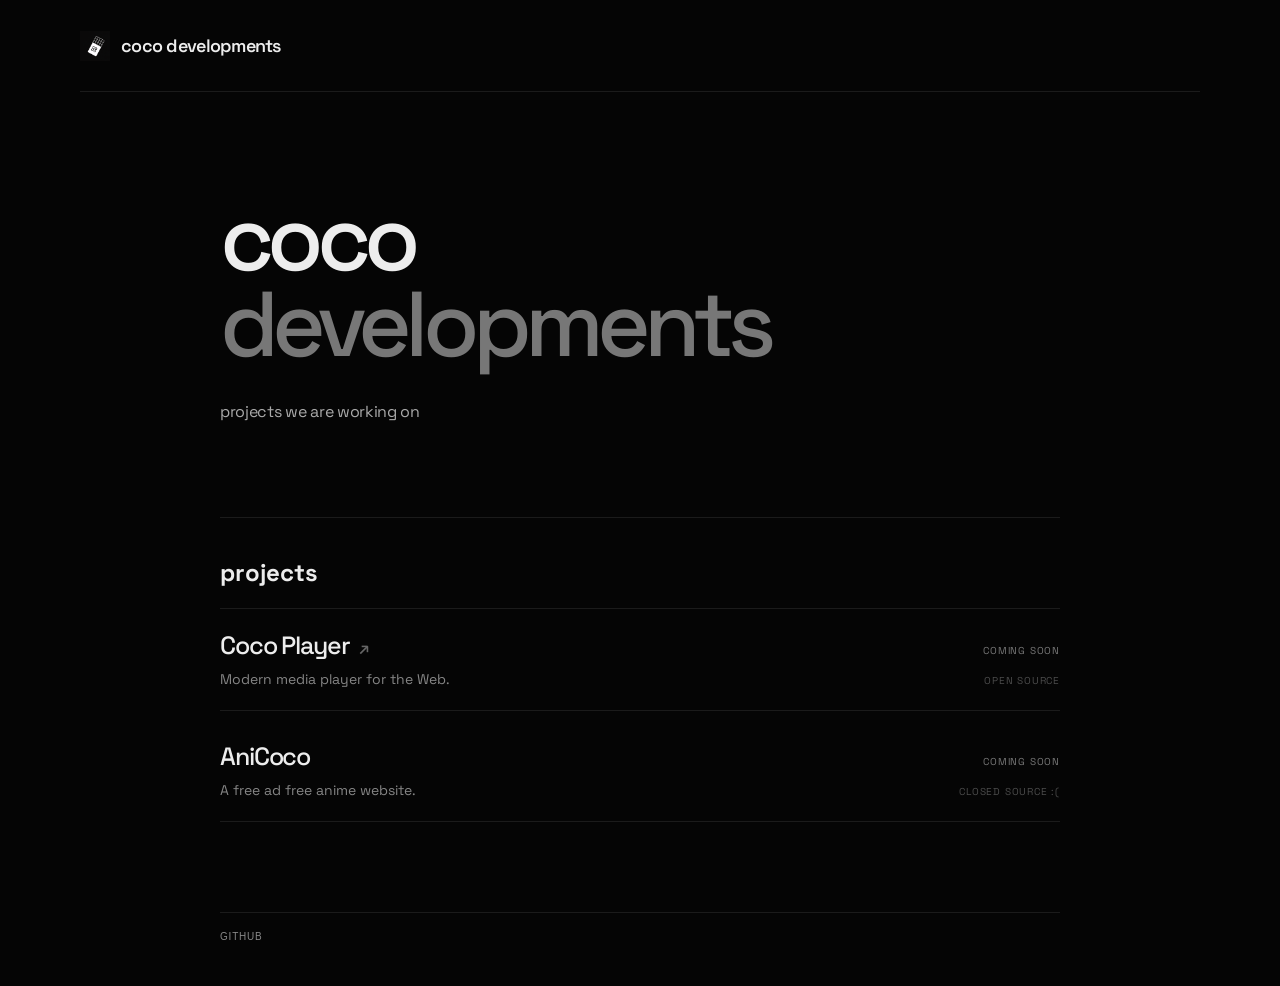
<file: index.html>
<!DOCTYPE html>
<html lang="en">
<head>
  <meta charset="utf-8">
  <meta name="viewport" content="width=device-width, initial-scale=1">
  <meta name="theme-color" content="#050505">
  <meta name="description" content="Coco Developments — projects we are working on.">
  <title>Coco Developments</title>
  <link rel="icon" type="image/png" href="/assets/LOGO.png">
  <link rel="stylesheet" href="/styles.css">
</head>
<body>
  <div class="page">
    <header class="head">
      <a class="brand" href="/">
        <img class="logo" src="/assets/LOGO.png" alt="Coco Developments logo">
        <span class="wordmark">coco developments</span>
      </a>
    </header>
    <main class="grid">
      <div class="content">
        <section class="hero">
          <h1>
            coco<br>
            <span>developments</span>
          </h1>
          <p class="intro">
            projects we are working on
          </p>
        </section>
        <section class="block">
          <h2 class="label">projects</h2>
          <div class="projects">
            <a class="project" href="/" target="_blank" rel="noopener">
              <div class="project-top">
                <h3>Coco Player <span class="arrow">↗</span></h3>
                <span class="status">coming soon</span>
              </div>
              <div class="project-body">
                <p>Modern media player for the Web.</p>
                <span class="project-meta">open source</span>
              </div>
            </a>
            <div class="project locked">
              <div class="project-top">
                <h3>AniCoco</h3>
                <span class="status">coming soon</span>
              </div>
              <div class="project-body">
                <p>A free ad free anime website.</p>
                <span class="project-meta">closed source :(</span>
              </div>
            </div>
          </div>
        </section>
        <footer class="foot">
          <a href="https://github.com/Coco-Client" target="_blank" rel="noopener">
            github
          </a>
        </footer>
      </div>
    </main>
  </div>
</body>
</html>
</file>
<file: styles.css>
@import url('https://fonts.googleapis.com/css2?family=DM+Mono:wght@400;500&family=Space+Grotesk:wght@400;500;600&display=swap');

:root {
  --bg: #050505;
  --line: #1b1b1b;
  --line-hover: #292929;
  --text: #ededed;
  --muted: #858585;
  --faint: #4c4c4c;
}

* {
  box-sizing: border-box;
}

html {
  background: var(--bg);
  color-scheme: dark;
  scroll-behavior: smooth;
}

body {
  margin: 0;
  min-width: 320px;
  background: var(--bg);
  color: var(--text);
  font-family: "Space Grotesk", system-ui, sans-serif;
  -webkit-font-smoothing: antialiased;
}

a {
  color: inherit;
  text-decoration: none;
}

.page {
  width: min(100% - 48px, 1120px);
  min-height: 100vh;
  margin: 0 auto;
}

.head {
  height: 92px;
  display: flex;
  align-items: center;
  border-bottom: 1px solid var(--line);
}

.brand {
  display: inline-flex;
  align-items: center;
  gap: 11px;
}

.logo {
  width: 30px;
  height: 30px;
  display: block;
  object-fit: contain;
  background: #050505;
}

.wordmark {
  font-size: 18px;
  font-weight: 600;
  letter-spacing: -0.04em;
}

.grid {
  display: grid;
  grid-template-columns: 1fr minmax(0, 840px) 1fr;
}

.content {
  grid-column: 2;
  padding: 104px 0 44px;
}

.hero {
  padding-bottom: 92px;
}

h1 {
  margin: 0;
  font-size: clamp(52px, 8vw, 92px);
  line-height: .93;
  letter-spacing: -.075em;
  font-weight: 500;
}

h1 span {
  color: #777;
}

.intro {
  margin: 32px 0 0;
  color: #aaa;
  font-size: 16px;
  line-height: 1.65;
  letter-spacing: -.02em;
}

.block {
  border-top: 1px solid var(--line);
  padding-top: 19px;
}

/*
.label {
  margin: 0 0 18px;
  color: var(--muted);
  font-family: "Google Sans Flex";
  font-size: 11px;
  font-weight: 400;
  text-transform: uppercase;
  letter-spacing: .13em;
}
 */
.projects {
  display: grid;
  gap: 9px;
}

.project {
  display: block;
  padding: 20px 0;
  border-bottom: 1px solid var(--line);
  transition: color .15s ease, border-color .15s ease;
}

.project:first-child {
  border-top: 1px solid var(--line);
}

.:hover {
  border-color: var(--line-hover);
}

.project-top,
.project-body {
  display: flex;
  justify-content: space-between;
  align-items: baseline;
  gap: 24px;
}

.project-top {
  margin-bottom: 8px;
}

.project h3 {
  margin: 0;
  font-size: 25px;
  font-weight: 500;
  letter-spacing: -.045em;
}

.arrow {
  display: inline-block;
  margin-left: 4px;
  color: #666;
  font-size: 17px;
  transition: transform .15s ease, color .15s ease;
}

.project:hover .arrow {
  color: #aaa;
  transform: translate(2px, -2px);
}

.project p {
  margin: 0;
  color: var(--muted);
  font-size: 14px;
  line-height: 1.5;
}

.status,
.project-meta {
  flex-shrink: 0;
  font-size: 10px;
  text-transform: uppercase;
  letter-spacing: .08em;
}

.status {
  color: #777;
}

.project-meta {
  color: var(--faint);
}

.locked {
  cursor: default;
}

.foot {
  display: flex;
  justify-content: space-between;
  gap: 20px;
  margin-top: 90px;
  padding-top: 18px;
  border-top: 1px solid var(--line);
  color: var(--faint);
  font-size: 10px;
  text-transform: uppercase;
  letter-spacing: .08em;
  font-family: Arial, Helvetica, sans-serif; /* "Space Grotesk", system-ui, sans-serif; */
}

.foot a {
  color: #888;
  transition: color .15s ease;
}

.foot a:hover {
  color: #eee;
}

@media (max-width: 700px) {
  .page {
    width: min(100% - 32px, 1120px);
  }

  .head {
    height: 76px;
  }

  .content {
    padding-top: 70px;
  }

  .hero {
    padding-bottom: 68px;
  }

  h1 {
    font-size: clamp(47px, 15vw, 70px);
  }

  .intro {
    font-size: 14px;
  }

  .project {
    padding: 18px 0;
  }

  .project-top,
  .project-body {
    gap: 14px;
  }

  .project h3 {
    font-size: 22px;
  }

  .project-body {
    align-items: flex-end;
  }

  .project-meta {
    white-space: nowrap;
    font-size: 9px;
  }

  .foot {
    margin-top: 65px;
    flex-direction: column;
  }
}
</file>
